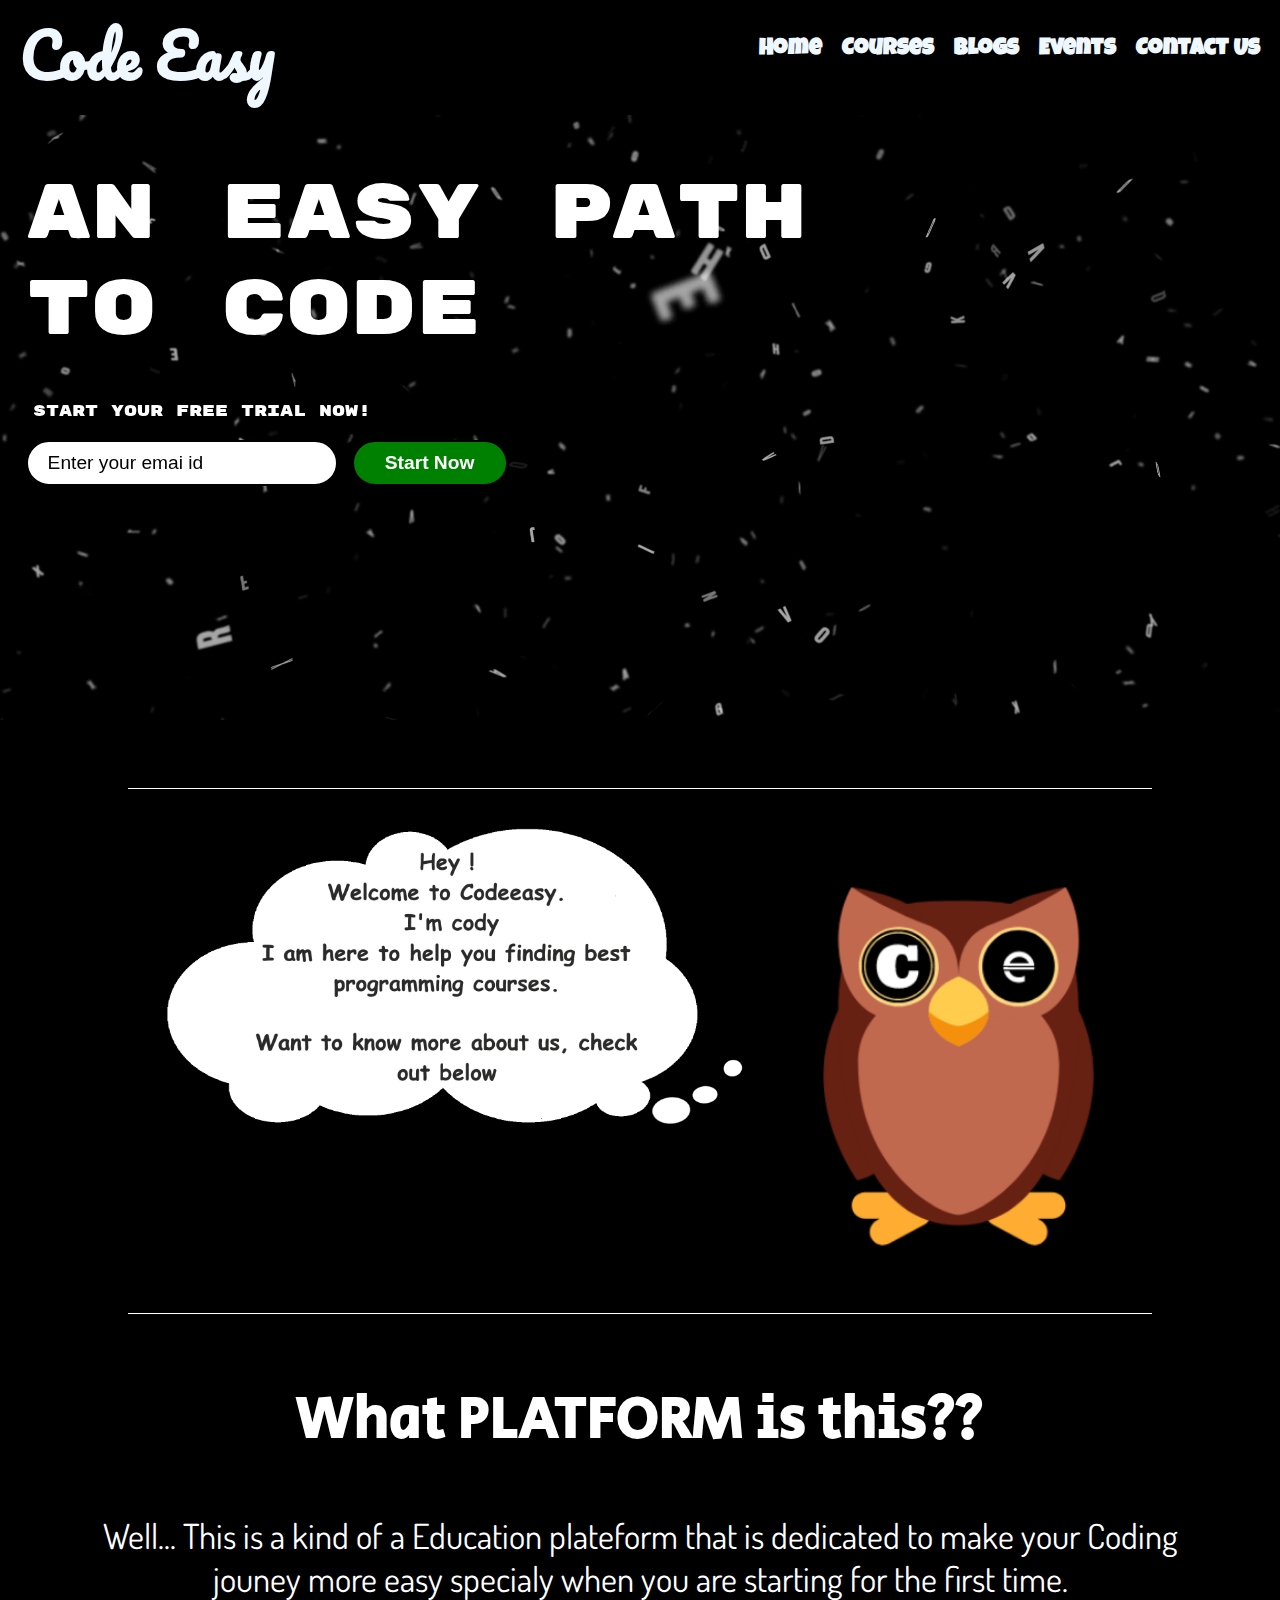
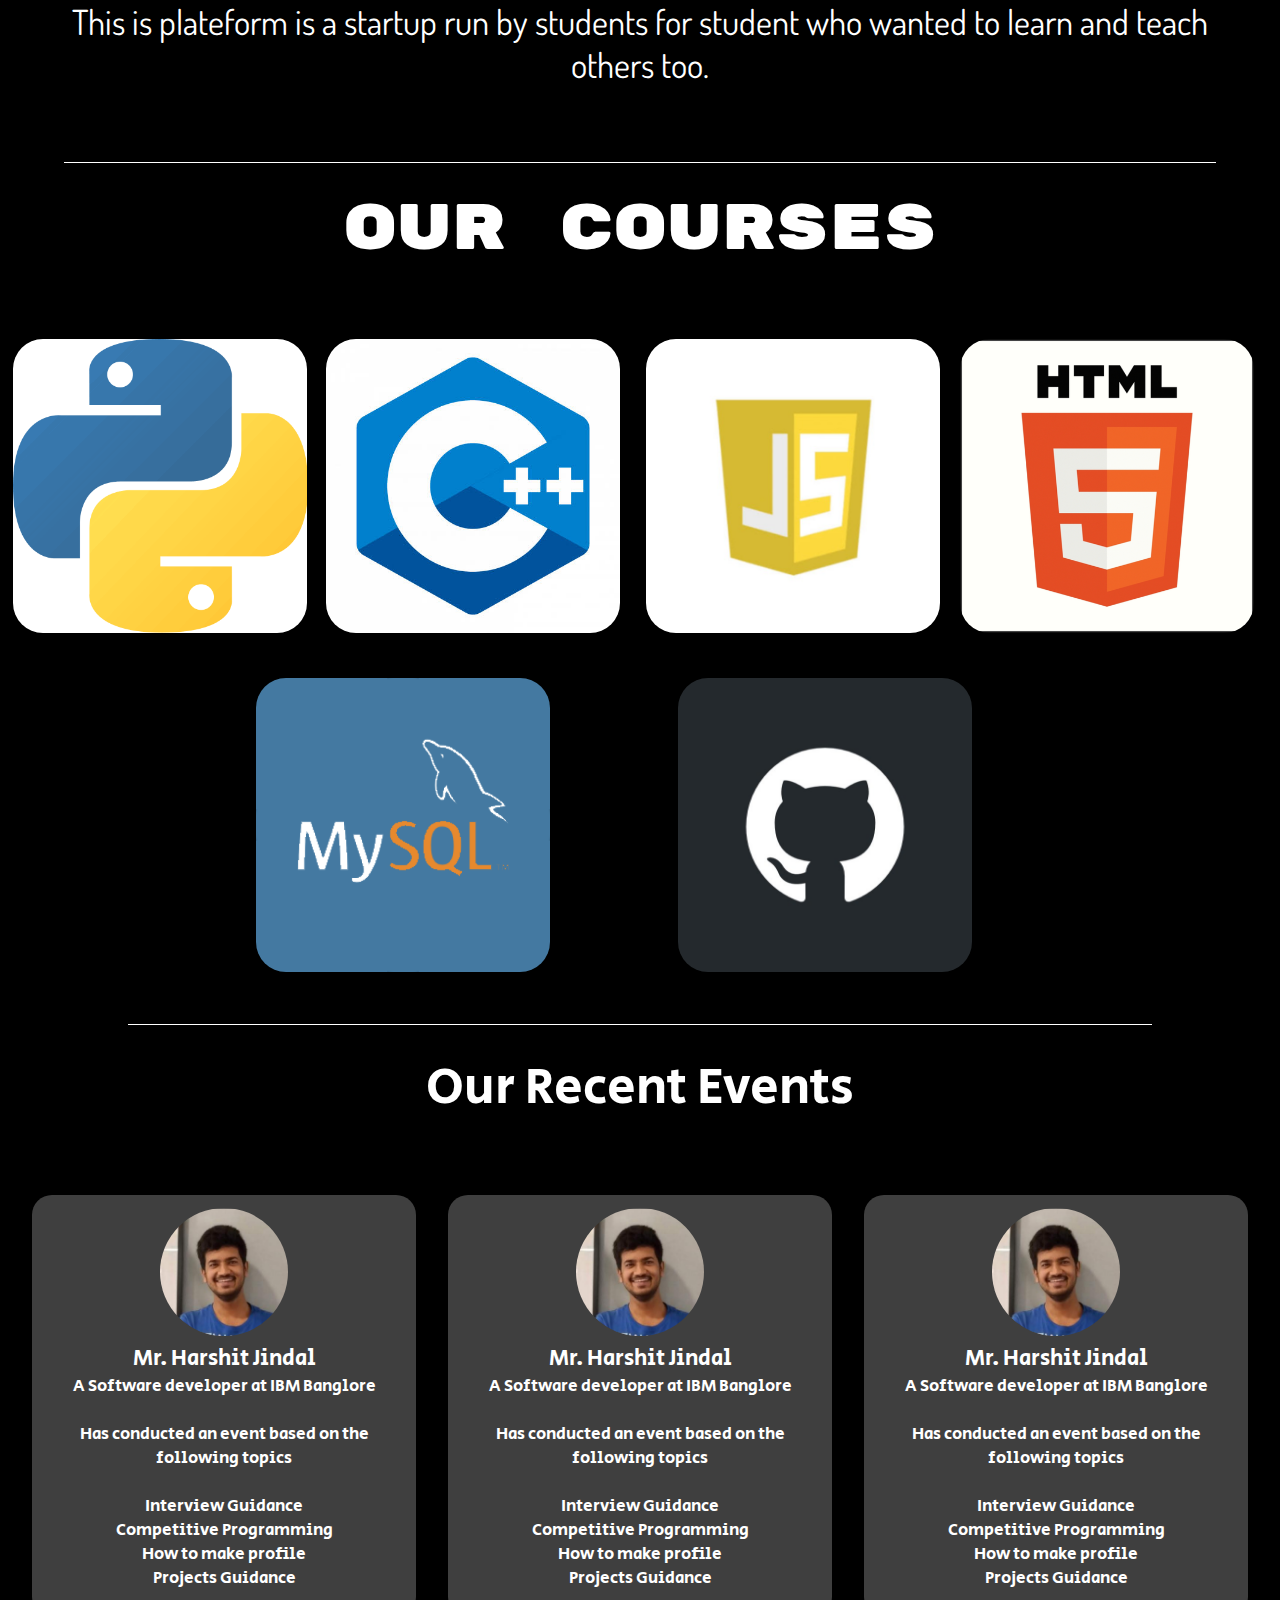
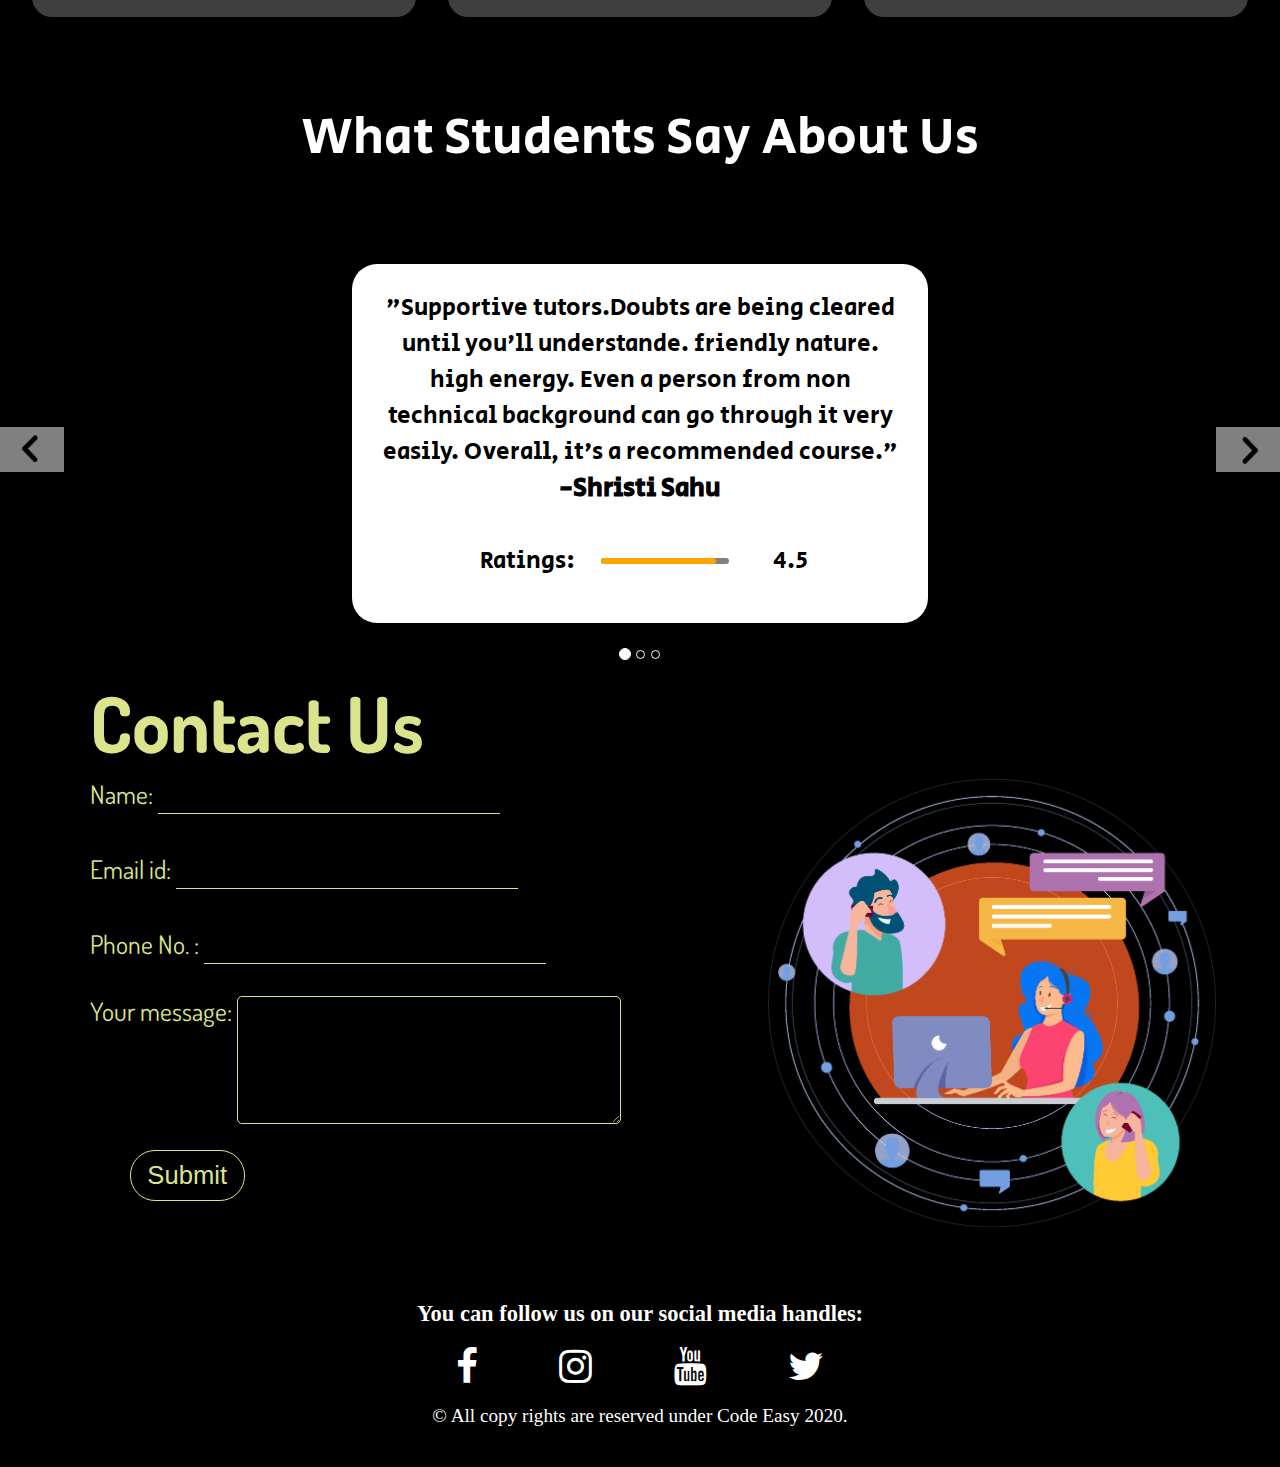
<file: index.html>
<!DOCTYPE html>
<html lang="en">
    
<head>
    <meta charset='utf-8'>
    <meta http-equiv='X-UA-Compatible' content='IE=chrome'>
    <title>Code Easy | Home</title>
    <meta name='viewport' content='width=device-width, initial-scale=1'>
    <link rel="stylesheet" href="https://stackpath.bootstrapcdn.com/font-awesome/4.7.0/css/font-awesome.min.css"
        integrity="sha384-wvfXpqpZZVQGK6TAh5PVlGOfQNHSoD2xbE+QkPxCAFlNEevoEH3Sl0sibVcOQVnN" crossorigin="anonymous">
    <link rel='stylesheet' type='text/css' href="./codeeasy.css">
    <link rel="stylesheet" href="https://s.pageclip.co/v1/pageclip.css" media="screen">
    <link rel="stylesheet" href="https://cdnjs.cloudflare.com/ajax/libs/font-awesome/4.7.0/css/font-awesome.min.css">
    <link href="https://fonts.googleapis.com/css2?family=Pacifico&display=swap" rel="stylesheet">
    <link href="https://fonts.googleapis.com/css2?family=Luckiest+Guy&display=swap" rel="stylesheet">
    <link href="https://fonts.googleapis.com/css2?family=Rubik+Mono+One&display=swap" rel="stylesheet">
    <link href="https://fonts.googleapis.com/css2?family=Secular+One&display=swap" rel="stylesheet">
    <link href="https://fonts.googleapis.com/css2?family=Dosis:wght@700&display=swap" rel="stylesheet">
    <link href="https://fonts.googleapis.com/css2?family=Walter+Turncoat&display=swap" rel="stylesheet">
    <link href="https://fonts.googleapis.com/css2?family=Sansita+Swashed:wght@700&display=swap" rel="stylesheet">
    <script src="https://ajax.googleapis.com/ajax/libs/jquery/3.5.1/jquery.min.js"></script>
    <script src="https://maxcdn.bootstrapcdn.com/bootstrap/3.4.1/js/bootstrap.min.js"></script>

    <link rel="shortcut icon" href="/img/CodeEasy.ico" type="image/x-icon">
</head>

<body>

    <nav>
        
        <div class="logo"><a href="./codeeasy.html">
                <h1>Code Easy</h1>
            </a></div>

        <div class="menu"><a href="#contacts">
                <h1>Contact Us</h1>
            </a></div>

        <div class="menu"><a href="#events">
                <h1>Events</h1>
            </a></div>

        <div class="menu"><a href="#">
                <h1>Blogs</h1>
            </a></div>

        <div class="menu"><a href="#COURSES">
                <h1>Courses</h1>
            </a></div>

        <div class="menu"><a href="./codeeasy.html">
                <h1>Home</h1>
            </a>
        </div>

    </nav>

    <div class="main">
        <video id="video" preload autoplay muted playsinline loop>
            <source src="./Letter - 18003.mp4" type="video/mp4"></source>
        </video> 

        <div class="show">
            <p class="show1">an easy path 
            <br>
            to code
            </p>
            <br>
            <p class="start">start your free trial now!<br><br></p>
            <form class="form1">
                <input type="text" name="text" value="Enter your emai id" />
                <input type="submit" value="Start Now" />
            </form>
            
        </div>

    </div>

    <div class="cody">
        <img class="cod" src="./img/CodeEasy1.png" />
        <img class="thought" src="./img/Python.png" />
    </div>


    <div class="cont">
        <h1 class="head1"> What PLATFORM is this?? </h1>
        <p class="para1"> Well... This is a kind of a Education plateform that is dedicated to make your Coding jouney
            more easy
            specialy
            when you are starting for the first time.<br>
         This is plateform is a startup run by students for student who wanted to learn and teach
            others too.
        </p>
    </div>


    <div class="course_head" id="COURSES">
        Our Courses
    </div>

    <div class="course">
        <a href="#">
            <div class="card middel">
                <div class="front">
                    <img src="./img/Py.png" />
                </div>

                <div class="back">
                    <div class="back-content middel">
                        <h1>Python Introductory Course</h1>
                        <br>
                        
                        <span>Get started at Just
                            <br> INR 299/-
                        </span>
                    </div>
                </div>
            </div>
        </a>

        <a href="#">
            <div class="card1 middel1">
                <div class="front1">
                    <img src="./img/Cpp.jpeg" />
                </div>

                <div class="back1">
                    <div class="back-content middel1">
                        <h1>C++ Introductory Course</h1>
                        <br>
                        
                        <span>Get started at Just
                            <br> INR 299/-
                        </span>
                    </div>
                </div>
            </div>
        </a>

        <a href="#">
            <div class="card2 middel2">
                <div class="front2">
                    <img src="./img/JS.jpeg" />
                </div>

                <div class="back2">
                    <div class="back-content middel2">
                        <h1>JavaScript Introductory Course</h1>
                        <br>
                        
                        <span>Get started at Just
                            <br> INR 299/-
                        </span>
                    </div>
                </div>
            </div>
        </a>

        <a href="#">
            <div class="card3 middel3">
                <div class="front3">
                    <img src="./img/html.png" />
                </div>

                <div class="back3">
                    <div class="back-content middel3">
                        <h1>HTML/CSS Introductory Course</h1>
                        <br>
                        
                        <span>Get started at Just
                            <br> INR 299/-
                        </span>
                    </div>
                </div>
            </div>
        </a>

        <a href="#">
            <div class="card4 middel4">
                <div class="front4">
                    <img src="./img/mysql.png" />
                </div>

                <div class="back4">
                    <div class="back-content middel4">
                        <h1>MySQL Introductory Course</h1>
                        <br>
                        
                        <span>Get started Just
                            <br> For FREE.
                        </span>
                    </div>
                </div>
            </div>
        </a>

        <a href="#">
            <div class="card5 middel5">
                <div class="front5">
                    <img src="./img/github.jpg" />
                </div>

                <div class="back5">
                    <div class="back-content middel5">
                        <h1>GitHub Introductory Course</h1>
                        <br>
                        
                        <span>Get started Just
                            <br> For FREE.
                        </span>
                    </div>
                </div>
            </div>
        </a>

    </div>


    <div style="width: 80%; border-top: 1px solid white ; padding-top: 2vw; margin: 2vw auto; color: white; font-size: 4vw; text-align: center; font-family: 'Secular One', sans-serif;">Our Recent Events</div>


    <div class="event" id="events">


        <div class="event1">
            <img src="./img/harsh.png" style="width: 10vw; border-radius: 100%;"/>
            <br>
            
            <span style="font-size: 1.7vw;"> Mr. Harshit Jindal </span>
            <br>
            A Software developer at IBM Banglore
            <br><br>
            Has conducted an event based on the 
            <br>
            following topics
            <br><br>
            Interview Guidance
            <br>
            Competitive Programming
            <br>
            How to make profile
            <br>
            Projects Guidance

        </div>

        <div class="event2">
            <img src="./img/harsh.png" style="width: 10vw; border-radius: 100%;"/>
            <br>
            
            <span style="font-size: 1.7vw;"> Mr. Harshit Jindal </span>
            <br>
            A Software developer at IBM Banglore
            <br><br>
            Has conducted an event based on the 
            <br>
            following topics
            <br><br>
            Interview Guidance
            <br>
            Competitive Programming
            <br>
            How to make profile
            <br>
            Projects Guidance
        </div>

        <div class="event3">
            <img src="./img/harsh.png" style="width: 10vw; border-radius: 100%;"/>
            <br>
            
            <span style="font-size: 1.7vw;"> Mr. Harshit Jindal </span>
            <br>
            A Software developer at IBM Banglore
            <br><br>
            Has conducted an event based on the 
            <br>
            following topics
            <br><br>
            Interview Guidance
            <br>
            Competitive Programming
            <br>
            How to make profile
            <br>
            Projects Guidance
        </div>

    </div>

    <div style="margin-top: 3vw; color: white; font-size: 4vw; text-align: center; font-family: 'Secular One', sans-serif;">What Students Say About Us</div>

    <div class="container">  
        <div id="myCarousel" class="carousel slide" data-ride="carousel">
          <!-- Indicators -->
          <ol class="carousel-indicators">
            <li data-target="#myCarousel" data-slide-to="0" class="active"></li>
            <li data-target="#myCarousel" data-slide-to="1"></li>
            <li data-target="#myCarousel" data-slide-to="2"></li>
          </ol>
      
          <!-- Wrapper for slides -->
          <div class="carousel-inner">
            <div class="item active">
                <div id="review1">
                    <p style="text-align: center;">"Supportive tutors.Doubts are being cleared until you'll understande. friendly nature. high energy. Even a person from non technical background can go through it very easily. Overall, it's a  recommended course."</p>
                    
                    <h1 style="font-size: 2vw; text-align: center;">-Shristi Sahu</h1>
                    <br>
                    <div class="rate">
                    <span class="h1">Ratings:</span><div class="rate1"></div><div class="background1"></div><span class="h">4.5</span>
                    </div>
                </div>
            </div>
      
            <div class="item">
              <div id="review2">
                <p style="text-align: center;">"Just Fantastic. The tutors help you 24x7 hrs. You get notes, revision handbook and open source resources to expand your knowledge. Extremly satifsied. I highly recommend this course."</p>
                <h1 style="font-size: 2vw; text-align: center;">-Aum Singhal</h1>
                <br>
                <div class="rate">
                <span class="h1">Ratings:</span><div class="rate2"></div><div class="background2"></div><span class="h">5</span>
                </div>
              </div>
            </div>
          
            <div class="item">
              <div id="review3">
                <p style="text-align: center;">"Good Teaching. Easy Access. Nice presentation. Best Notes. Just, Go for it."</p>
                <br>
                <h1 style="font-size: 2vw; text-align: center;">-Argit Sahu</h1>
                <br><br>
                <div class="rate">
                <span class="h1">Ratings:</span><div class="rate3"></div><div class="background3"></div><span class="h">4</span>
                </div>
              </div>
            </div>
          </div>
      
          <!-- Left and right controls -->
          <a class="left carousel-control" href="#myCarousel" data-slide="prev" style="height: 10%; width: 5%; margin-top: auto; margin-bottom: auto;">
            <span class="glyphicon glyphicon-chevron-left"></span>
            <span class="sr-only"><img src="./img/left.png" /></span>
          </a>
          <a class="right carousel-control" href="#myCarousel" data-slide="next" style="height: 10%; width: 5%; margin-top: auto; margin-bottom: auto;">
            <span class="glyphicon glyphicon-chevron-right"></span>
            <span class="sr-only"><img src="./img/right.png" /></span>
          </a>
        </div>
    </div>

    <div class="contact" id="contacts">
        <h1>Contact Us</h1>

        <form action="https://send.pageclip.co/o53LOcwe42UidfQM14QGIzjuRVRjooYR/message" class="pageclip-form" method="post">
            <label class="name" name="name">Name: </label>
            <input class="name1" type="text" name="text" />
            <br><br>
            <label class="email" name="email">Email id: </label>
            <input class="email1" name="email" type="email" />
            <br><br>
            <label class="phone" name="phone">Phone No. : </label>
            <input class="phone1" name="phone" type="text" />
            <br><br>
            <label class="message" name="message">Your message: </label>
            <textarea rows="4" cols="1"  class="message1"></textarea>
            <br>
            <input class="submit" type="submit" name="submit" >
        </form>

        <img src="./img/contact.png" />
    </div>
    
    <footer>
        <div id=foot>
            <h3> You can follow us on our social media handles:</h3>

            <p> 
                <a href="#"><i id="facebook" class="fa fa-facebook fa-2x"></i></a>
                <a href="#"><i id="instagram" class="fa fa-instagram fa-2x"></i></a>
                <a href="#"><i id="youtube" class="fa fa-youtube fa-2x"></i></a>
                <a href="#"><i id="twitter" class="fa fa-twitter fa-2x"></i></a> 
            </p>

            <p>&copy; All copy rights are reserved under Code Easy 2020.</p>
        </div>
    </footer>

    <script src="https://s.pageclip.co/v1/pageclip.js" charset="utf-8"></script>


</body>

</html>
</file>
<file: codeeasy.css>
* { margin: 0; padding: 0; box-sizing: border-box; text-decoration: none; }
body{
    background-color: #000000;
}
/*  Nav bar started here */

nav {
    width: 100%;
    padding-bottom: 3px;
    background-color: #000000;
    position: fixed;
    z-index: 10;
}

nav a {
    text-decoration: none;
    
    color: aliceblue;
    
}
.logo {
    display: inline-flex;
    margin-left: 20px;
    font-family: 'Pacifico', cursive;
    font-size: 2.3vw !important;
    line-height: 1.9;
    
}

.menu {
    display: inline-block;
    float: right;
    margin-right: 20px;
    line-height:3;
    font-family: 'Luckiest Guy', cursive;
    font-size: 0.9vw;
    margin-top: 15px;
}

/*   nav bar is ending over here */

/*  Main div is starting here  */

.main {
    width: 100%;
    /*background-image: url(./img/milky-way-2750627_1920.jpg);*/
}

#video{
    width: 100%;
    height: 100%;
}

.show{
    display: flex;
    position: absolute;
    top: 13vw;
    left: 2vw;
    flex-direction: column;
    font-family: 'Rubik Mono One', sans-serif;
    color: white;
}

.show1{font-size: 6vw;}

.start{
    margin-top: 3%;
    font-size: 1.2vw;
    color: white;
    font-family: 'Rubik Mono One', sans-serif;
    margin-left: 1%;
}

.form1 input[type=text]{
    width: 40%;
    border-radius: 40px;
    border: 2px solid black;
    padding-top: 10px;
    padding-bottom: 10px;
    padding-left: 20px;
    font-size: 1.5vw;
    left: 3%;
    margin-bottom: 0;
}

.form1 input[type=submit]{
    width: 20%;
    text-align: center;
    font-weight: bold;
    background-color: green;
    color: white;
    padding-top: 10px;
    padding-bottom: 10px;
    border-radius: 25px;
    border: 2px solid black;
    font-size: 1.5vw;
    margin-left: 0;
    cursor: pointer;
}

.cody{
    width: 80%;
    border-top: 1px solid white;
    margin: 5vw auto;
}

.cod{
    display: inline-block;
    width: 26vw;
    height: auto;
    float: right;
    margin: 3vw 2vw;
    padding-top: 2vw;
}

.thought{
    display: inline-block;
    height: 30vw;
    width: auto;
    float: left;
}

.head1{
    font-family: 'Secular One', sans-serif;
    color: white;
    margin: 4% auto;
    width: 80%;
    display: flex;
    justify-content: center;
    padding-top: 5vw;
    border-top: 1px solid white;
    font-size: 4.5vw;
}

.para1{
    width: 90%;
    display: flex;
    justify-content: center;
    margin: 0.3vw auto;
    font-size: 2.7vw;
    color: white;
    text-align: center;
    font-family: 'Dosis', sans-serif;
    padding-bottom: 6vw;
    border-bottom: 1px solid white;
}

.course_head{
    font-size: 5vw;
    color: white;
    text-align: center;
    margin-top: 2vw;
    margin-bottom: 4vw;
    font-family: 'Rubik Mono One', sans-serif;
}

.course{
    width: 100%;
    height: 53vw;
    display: flex;
    flex-wrap: wrap;
    align-items: stretch;
    justify-content: space-evenly;
    padding-top: 1.5vw;
    text-align: center;
    perspective: 1000px;
}

.back-content{
    font-family: 'Sansita Swashed', cursive;
    font-size: 1.5vw;
    padding-top: 1vw;
}

.back-content span{
    font-size: 1.5vw;
}

.card{
    display: inline-block;
    width: 23vw;
    justify-content: center;
    align-items: center;
    height: 23vw;
}

.middel{
    position: absolute;
    border-radius: 30px;
    width: 23vw;
    height: 23vw;
    justify-content: center;
    align-items: center;
    left: 1%;
}

.front, .back{
    backface-visibility: hidden;
    position: absolute;
    transition: transform 0.3s linear;
}

.front img{
    width: 100%;
    border-radius: 30px;
}

.front{
    transform: perspective(600px) rotateY(0deg);
}

.back{
    background: white !important;
    color: white;
    left: 0;
    top: 0;
    align-items: center;
    transform: perspective(600px) rotateY(180deg);
}

.card:hover > .front{
    transform: perspective(600px) rotateY(-180deg);
}

.card:hover > .back{
    background-color: white;
    transform: perspective(600px) rotateY(0deg);
}

.card1{
    display: inline-block;
    width: 23vw;
    justify-content: center;
    align-items: center;
    height: 23vw;
}

.middel1{
    position: absolute;
    border-radius: 30px;
    width: 23vw;
    height: 23vw;
    justify-content: center;
    align-items: center;
    left: 25.5%;
}

.front1, .back1{
    backface-visibility: hidden;
    position: absolute;
    transition: transform 0.3s linear;
}

.front1 img{
    width: 100%;
    border-radius: 30px;
}

.front1{
    transform: perspective(600px) rotateY(0deg);
}

.back1{
    background: white !important;
    color: white;
    left: 0;
    top: 0;
    align-items: center;
    transform: perspective(600px) rotateY(180deg);
}

.card1:hover > .front1{
    transform: perspective(600px) rotateY(-180deg);
}

.card1:hover > .back1{
    background-color: white;
    transform: perspective(600px) rotateY(0deg);
}

.card2{
    display: inline-block;
    width: 23vw;
    justify-content: center;
    align-items: center;
    height: 23vw;
}

.middel2{
    position: absolute;
    border-radius: 30px;
    width: 23vw;
    height: 23vw;
    justify-content: center;
    align-items: center;
    left: 50.5%;
}

.front2, .back2{
    backface-visibility: hidden;
    position: absolute;
    transition: transform 0.3s linear;
}

.front2 img{
    width: 100%;
    border-radius: 30px;
}

.front2{
    transform: perspective(600px) rotateY(0deg);
}

.back2{
    background: white !important;
    color: white;
    left: 0;
    top: 0;
    align-items: center;
    transform: perspective(600px) rotateY(180deg);
}

.card2:hover > .front2{
    transform: perspective(600px) rotateY(-180deg);
}

.card2:hover > .back2{
    background-color: white;
    transform: perspective(600px) rotateY(0deg);
}

.card3{
    display: inline-block;
    width: 23vw;
    justify-content: center;
    align-items: center;
    height: 23vw;
}

.middel3{
    position: absolute;
    border-radius: 30px;
    width: 23vw;
    height: 23vw;
    justify-content: center;
    align-items: center;
    left: 75%;
    
}

.front3, .back3{
    backface-visibility: hidden;
    position: absolute;
    transition: transform 0.3s linear;
}

.front3 img{
    width: 100%;
    border-radius: 30px;
}

.front3{
    transform: perspective(600px) rotateY(0deg);
}

.back3{
    background: white !important;
    color: white;
    left: 0;
    top: 0;
    align-items: center;
    transform: perspective(600px) rotateY(180deg);
}

.card3:hover > .front3{
    transform: perspective(600px) rotateY(-180deg);
}

.card3:hover > .back3{
    background-color: white;
    transform: perspective(600px) rotateY(0deg);
}

.card4{
    display: inline-block;
    width: 23vw;
    justify-content: center;
    align-items: center;
    height: 23vw;
    position: absolute;
    top: 28vw;
}

.middel4{
    position: absolute;
    border-radius: 30px;
    width: 23vw;
    height: 23vw;
    justify-content: center;
    align-items: center;
    left: 20%;    
}

.front4, .back4{
    backface-visibility: hidden;
    position: absolute;
    transition: transform 0.3s linear;
}

.front4 img{
    width: 100%;
    border-radius: 30px;
}

.front4{
    transform: perspective(600px) rotateY(0deg);
}

.back4{
    background: white !important;
    color: white;
    left: 0;
    top: 0;
    align-items: center;
    transform: perspective(600px) rotateY(180deg);
}

.card4:hover > .front4{
    transform: perspective(600px) rotateY(-180deg);
}

.card4:hover > .back4{
    background-color: white;
    transform: perspective(600px) rotateY(0deg);
}

.card5{
    display: inline-block;
    width: 23vw;
    justify-content: center;
    align-items: center;
    height: 23vw;
    position: absolute;
    top: 28vw;
}

.middel5{
    position: absolute;
    border-radius: 30px;
    width: 23vw;
    height: 23vw;
    justify-content: center;
    align-items: center;   
    left: 53%;
}

.front5, .back5{
    backface-visibility: hidden;
    position: absolute;
    transition: transform 0.3s linear;
}

.front5 img{
    width: 100%;
    border-radius: 30px;
}

.front5{
    transform: perspective(600px) rotateY(0deg);
}

.back5{
    background: white !important;
    color: white;
    left: 0;
    top: 0;
    align-items: center;
    transform: perspective(600px) rotateY(180deg);
}

.card5:hover > .front5{
    transform: perspective(600px) rotateY(-180deg);
}

.card5:hover > .back5{
    background-color: white;
    transform: perspective(600px) rotateY(0deg);
}

.event{
    display: flex;
    margin-top: 5px;
    width: 100%;
    height: 40vw;
    justify-content: space-evenly;
    align-items: center;
}

.event1{
    font-family: 'Secular One', sans-serif;
    display: inline-block;
    width: 30vw;
    height: 33vw;
    background-color: #3f3f3f;
    border-radius: 20px;
    color: white;
    justify-content: center;
    text-align: center;
    padding-top: 1vw;
    font-size: 1.3vw;
    
}

.event2{
    font-family: 'Secular One', sans-serif;
    display: inline-block;
    width: 30vw;
    height: 33vw;
    background-color: #3f3f3f;
    border-radius: 20px;
    color: white;
    justify-content: center;
    text-align: center;
    padding-top: 1vw;
    font-size: 1.3vw;
}

.event3{
    font-family: 'Secular One', sans-serif;
    display: inline-block;
    width: 30vw;
    height: 33vw;
    background-color: #3f3f3f;
    border-radius: 20px;
    color: white;
    justify-content: center;
    text-align: center;
    padding-top: 1vw;
    font-size: 1.3vw;
}

#review1{
    font-family: 'Secular One', sans-serif;
    width: 45%; 
    height: 28vw; 
    border-radius: 25px; 
    margin: auto; 
    margin-top: 3vw;
    background-color: white !important;
    padding: 2vw;
    text-align: center;   
    font-size: 1.9vw; 
}

.rate{
    display: flex;
    flex-direction: row;
    align-items: center;
    margin-left: 5vw;
}

.h1{
    display: flex;
    float: left;
    margin-left: 3vw;
}

.rate1{
    display: flex;
    width: 9vw;
    height: 0.5vw;
    background-color: orange;
    border-radius: 25px;
    z-index: 2;
    margin-left: 2vw;
}

.background1{
    display: flex;
    position: relative;
    width: 10vw;
    height: 0.5vw;
    background-color: grey;
    border-radius: 25px;
    left: -9vw;
}

.h{
    display: flex;
    position: relative;
    left: -5.5vw;
}

#review2{
    font-family: 'Secular One', sans-serif;
    width: 45%; 
    height: 28vw; 
    border-radius: 25px; 
    margin: auto; 
    margin-top: 3vw;
    background-color: white !important;
    padding: 2vw;
    text-align: center;   
    font-size: 1.9vw;
}

.rate2{
    display: flex;
    width: 10vw;
    height: 0.5vw;
    background-color: orange;
    border-radius: 25px;
    z-index: 2;
    margin-left: 2vw;
}

.background2{
    display: flex;
    position: relative;
    width: 10vw;
    height: 0.5vw;
    background-color: grey;
    border-radius: 25px;
    left: -10vw;
}

#review3{
    font-family: 'Secular One', sans-serif;
    width: 45%; 
    height: 28vw; 
    border-radius: 25px; 
    margin: auto; 
    margin-top: 3vw;
    background-color: white !important;
    padding: 2vw;
    text-align: center;   
    font-size: 1.9vw;
}

.rate3{
    display: flex;
    width: 8vw;
    height: 0.5vw;
    background-color: orange;
    border-radius: 25px;
    z-index: 2;
    margin-left: 2vw;
}

.background3{
    display: flex;
    position: relative;
    width: 10vw;
    height: 0.5vw;
    background-color: grey;
    border-radius: 25px;
    left: -8vw;
}

.contact{
    /*background-image: url(./img/map1.png);*/
    width: 100%;
    height: 46vw;
    background-size: cover;
}

.contact img{
    width: 35vw;
    display: flex;
    position: relative;
    left: 60%;
    bottom: 75%;
}

.contact h1{
    color: rgb(219, 228, 140);
    padding-left: 7vw;
    font-size: 6vw;
    font-family: 'Dosis', sans-serif;
}

.pageclip-form{
    padding-left: 7vw;
    color: rgb(219, 228, 140);
    font-size: 2vw;
    font-family: 'Dosis', sans-serif;
    display: inline-block;
}

.name{
    font-size: 2vw;
}

.name1{
    font-size: 2vw;
    color: rgb(219, 228, 140);
    background-color: rgba(0,0,0,0);
    border-bottom: 1px solid rgb(219, 228, 140);
    border-top: 0px solid rgb(219, 228, 140);
    border-left: 0px solid rgb(219, 228, 140);
    border-right: 0px solid rgb(219, 228, 140);
    padding-left: 10px;
    padding-top: 10px;
    padding-bottom: 3px;
}

.email1{
    font-size: 2vw;
    color: rgb(219, 228, 140);
    background-color: rgba(0,0,0,0);
    border-bottom: 1px solid rgb(219, 228, 140);
    border-top: 0px solid rgb(219, 228, 140);
    border-left: 0px solid rgb(219, 228, 140);
    border-right: 0px solid rgb(219, 228, 140);
    padding-left: 10px;
    padding-top: 10px;
    padding-bottom: 3px;    
}

.phone1{
    font-size: 2vw;
    color: rgb(219, 228, 140);
    background-color: rgba(0,0,0,0);
    border-bottom: 1px solid rgb(219, 228, 140);
    border-top: 0px solid rgb(219, 228, 140);
    border-left: 0px solid rgb(219, 228, 140);
    border-right: 0px solid rgb(219, 228, 140);
    padding-left: 10px;
    padding-top: 10px;
    padding-bottom: 3px;
}

.message{
    display: inline-block;
    position: relative;
    bottom: 8vw;

}

.message1{
    display: inline-block;
    font-size: 2vw;
    color: rgb(219, 228, 140);
    background-color: rgba(0,0,0,0);
    border-bottom: 1px solid rgb(219, 228, 140);
    border-top: 1px solid rgb(219, 228, 140);
    border-left: 1px solid rgb(219, 228, 140);
    border-right: 1px solid rgb(219, 228, 140);
    padding-left: 10px;
    padding-top: 10px;
    padding-bottom: 3px; 
    height: 10vw;
    width: 30vw;
    border-radius: 5px;
}

.submit{
    margin: 20px 40px;
    width: 9vw;
    height: 4vw;
    font-size: 2vw;
    cursor: pointer;
    border-radius: 25px;
    border: 1px solid rgb(219, 228, 140);
    color: rgb(219, 228, 140);
    background-color: rgba(0, 0, 0, 0);
}

footer {
    width: 100%;
    height: 13vw;
    margin-top: 3vw;
}
#foot {
    width: 70%;
    margin: 30px auto;
    text-align: center;
    color: white;
    font-size: 1.5vw;
}
.fa {
    margin: 20px 3vw;
}
.foot p a {
    color: yellow;
    background-color: yellow;
}

#facebook{
    color: white;
}

#facebook:hover{
    color: rgb(26, 58, 219);
}

#instagram{
    color: white;
}

#instagram:hover{
    color: rgb(220, 82, 255)
}

#youtube{
    color: white;
}

#youtube:hover{
    color: rgb(255, 16, 16);
}

#twitter{
    color: white;
}

#twitter:hover{
    color: rgb(0, 110, 255);
}


/* ================================ CAROUSEL - SLIDER ================================= */

.container{
    margin-top: 4vw;
}

.carousel{
    position:relative;
    overflow: hidden;
}

.carousel-inner{
    width: 100%;
    overflow: hidden;
    height: 35vw;
}

.carousel-inner>.item{
    position:relative;
    display:none;
    -webkit-transition:.6s ease-in-out left;
    -o-transition:.6s ease-in-out left;
    transition:.6s ease-in-out left;
}

.carousel-inner>.item>a>img,.carousel-inner>.item>img{
    line-height:1
}

@media all and (transform-3d),(-webkit-transform-3d){
    .carousel-inner>.item{
        -webkit-transition:-webkit-transform .6s ease-in-out;
        -o-transition:-o-transform .6s ease-in-out;
        transition:-webkit-transform .6s ease-in-out;
        transition:transform .6s ease-in-out;
        transition:transform .6s ease-in-out, -webkit-transform .6s ease-in-out, -o-transform .6s ease-in-out;
        -webkit-backface-visibility: hidden;
        backface-visibility: hidden;
        -webkit-perspective:1000px;
        perspective:1000px;
        transition-timing-function: 2s;
    }
    
    .carousel-inner>.item.active.right,.carousel-inner>.item.next{
        -webkit-transform:translate3d(100%,0,0);
        transform:translate3d(100%,0,0);
        left:0
    }
    
    .carousel-inner>.item.active.left,.carousel-inner>.item.prev{
        -webkit-transform:translate3d(-100%,0,0);
        transform:translate3d(-100%,0,0);
        left:0
    }
    
    .carousel-inner>.item.active,.carousel-inner>.item.next.left,.carousel-inner>.item.prev.right{
        -webkit-transform:translate3d(0,0,0);
        transform:translate3d(0,0,0);
        left:0
    }
}

.carousel-inner>.active,.carousel-inner>.next,.carousel-inner>.prev{
    display:block;
}

.carousel-inner>.active{
    left:0
}

.carousel-inner>.next,.carousel-inner>.prev{
    position:absolute;
    top:0;
    width:100%;
}

.carousel-inner>.next{
    left:100%
}

.carousel-inner>.prev{
    left:-100%
}

.carousel-inner>.next.left,.carousel-inner>.prev.right{
    left:0
}

.carousel-inner>.active.left{
    left:-100%
}

.carousel-inner>.active.right{
    left:100%
}

.carousel-control{
    position:absolute;
    top:0;
    bottom:0;
    left:0;
    width:15%;
    font-size:20px;
    color:#fff;
    text-align:center;
    text-shadow:0 1px 2px rgba(255,255, 255,.6);
    background-color:rgba(255,255, 255,0);
    filter:alpha(opacity=50);
    opacity:.5
}

.carousel-control.left{
    background-image: url("./img/left.png");
    background-position: center;
    background-size: cover;
    filter:progid:DXImageTransform.Microsoft.gradient(startColorstr='#80000000', endColorstr='#00000000', GradientType=1);
    background-repeat:repeat-x;
    
}

.carousel-control.right{
    right:0;
    left:auto;
    background-image: url("./img/right.png");
    background-position: center;
    background-size: cover;
    filter:progid:DXImageTransform.Microsoft.gradient(startColorstr='#00000000', endColorstr='#80000000', GradientType=1);
    background-repeat:repeat-x;
    
}

.carousel-control:focus,.carousel-control:hover{
    color:#fff;
    text-decoration:none;
    outline:0;
    filter:alpha(opacity=90);
    opacity:.9
}

.carousel-control .glyphicon-chevron-left,.carousel-control .glyphicon-chevron-right,.carousel-control .icon-next,.carousel-control .icon-prev{
    position:absolute;
    top:50%;
    z-index:5;
    display:inline-block;
    margin-top:-10px
}

.carousel-control .glyphicon-chevron-left,.carousel-control .icon-prev{
    left:50%;
    margin-left:-10px
}

.carousel-control .glyphicon-chevron-right,.carousel-control .icon-next{
    right:50%;
    margin-right:-10px
}

.carousel-control .icon-next,.carousel-control .icon-prev{
    width:20px;
    height:20px;
    font-family:serif;
    line-height:1
}

.carousel-control .icon-prev:before{
    content:"\2039"
}

.carousel-control .icon-next:before{
    content:"\203a"
}

.carousel-indicators{
    position:absolute;
    bottom:10px;
    left:50%;
    z-index:9;
    width:60%;
    padding-left:0;
    margin-left:-30%;
    text-align:center;
    list-style:none
}

.carousel-indicators li{
    display:inline-block;
    width:0.7vw;
    height:0.7vw;
    margin:1px;
    text-indent:-999px;
    cursor:pointer;
    background-color:#000;
    background-color:rgba(0,0,0,0);
    border:1px solid #fff;
    border-radius:10px
}

.carousel-indicators .active{
    width:0.9vw;height: 0.9vw;
    margin:0;background-color:#fff
}
</file>
